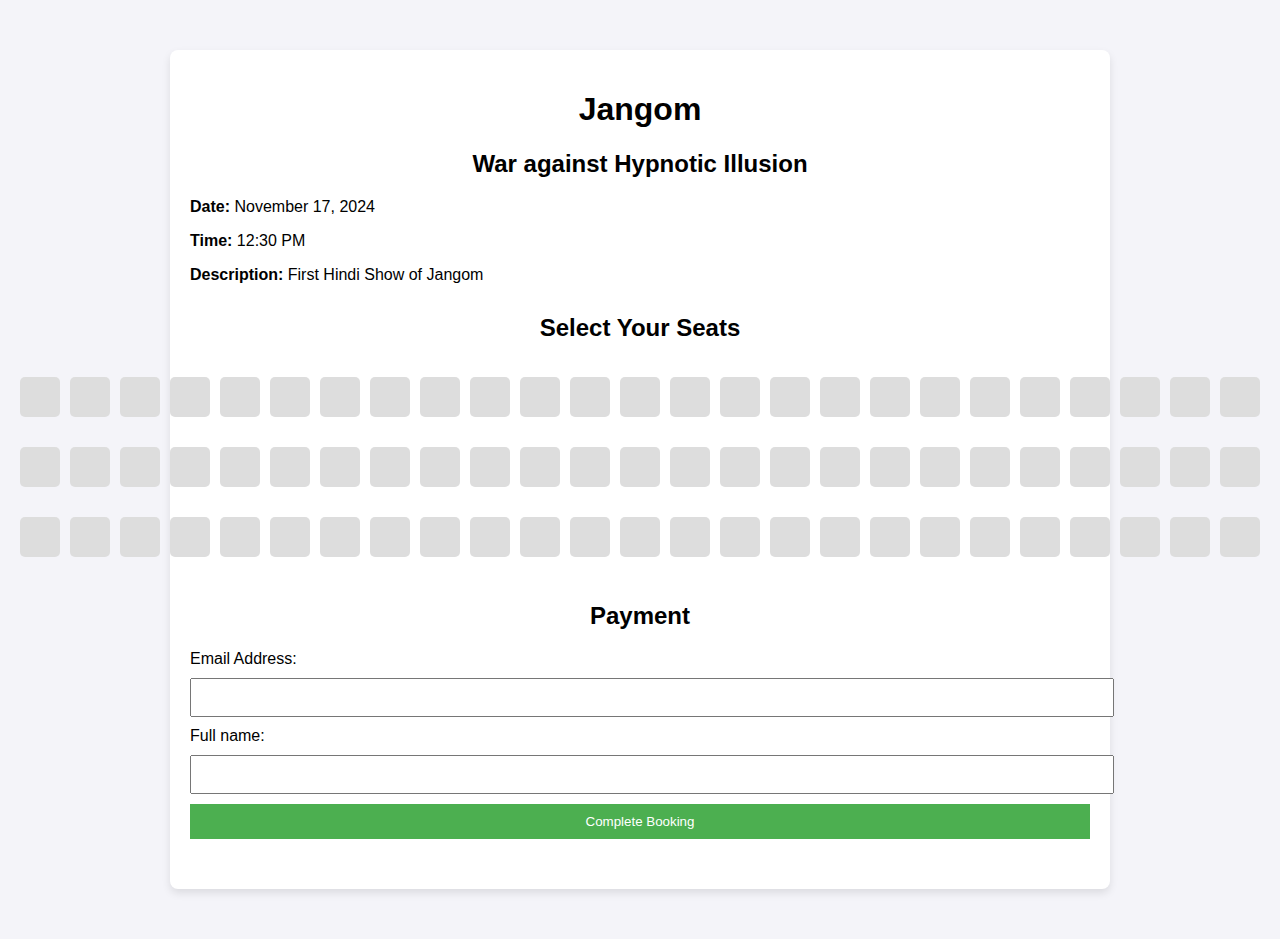
<file: index.html>
<!DOCTYPE html>
<html lang="en">
<head>
    <meta charset="UTF-8">
    <meta name="viewport" content="width=device-width, initial-scale=1.0">
    <title>Ticket Booking</title>
    <link rel="stylesheet" href="styles.css">
</head>
<body>
    <div class="container">
        <!-- Show Details -->
        <section id="show-details">
            <h1>Jangom</h1>
            <h2>War against Hypnotic Illusion</h2>
            <p><strong>Date:</strong> November 17, 2024</p>
            <p><strong>Time:</strong> 12:30 PM</p>
            <p><strong>Description:</strong> First Hindi Show of Jangom</p>
        </section>

        <!-- Seating Chart -->
        <section id="seating-chart">
            <h2>Select Your Seats</h2>
            <div class="seating">
                <!-- Seat Layout -->
                <div class="row">
                    <span class="seat available" data-seat="C1"></span>
                    <span class="seat available" data-seat="C2"></span>
                    <span class="seat available" data-seat="C3"></span>
                    <span class="seat available" data-seat="C4"></span>
                    <span class="seat available" data-seat="C5"></span>
                    <span class="seat available" data-seat="C6"></span>
                    <span class="seat available" data-seat="C7"></span>
                    <span class="seat available" data-seat="C8"></span>
                    <span class="seat available" data-seat="C9"></span>
                    <span class="seat available" data-seat="C10"></span>
                    <span class="seat available" data-seat="C11"></span>
                    <span class="seat available" data-seat="C12"></span>
                    <span class="seat available" data-seat="C13"></span>
                    <span class="seat available" data-seat="C14"></span>
                    <span class="seat available" data-seat="C15"></span>
                    <span class="seat available" data-seat="C16"></span>
                    <span class="seat available" data-seat="C17"></span>
                    <span class="seat available" data-seat="C18"></span>
                    <span class="seat available" data-seat="C19"></span>
                    <span class="seat available" data-seat="C20"></span>
                    <span class="seat available" data-seat="C21"></span>
                    <span class="seat available" data-seat="C22"></span>
                    <span class="seat available" data-seat="C23"></span>
                    <span class="seat available" data-seat="C24"></span>
                    <span class="seat available" data-seat="C25"></span>
                </div>
                <div class="row">
                    <span class="seat available" data-seat="D1"></span>
                    <span class="seat available" data-seat="D2"></span>
                    <span class="seat available" data-seat="D3"></span>
                    <span class="seat available" data-seat="D4"></span>
                    <span class="seat available" data-seat="D5"></span>
                    <span class="seat available" data-seat="D6"></span>
                    <span class="seat available" data-seat="D7"></span>
                    <span class="seat available" data-seat="D8"></span>
                    <span class="seat available" data-seat="D9"></span>
                    <span class="seat available" data-seat="D10"></span>
                    <span class="seat available" data-seat="D11"></span>
                    <span class="seat available" data-seat="D12"></span>
                    <span class="seat available" data-seat="D13"></span>
                    <span class="seat available" data-seat="D14"></span>
                    <span class="seat available" data-seat="D15"></span>
                    <span class="seat available" data-seat="D16"></span>
                    <span class="seat available" data-seat="D17"></span>
                    <span class="seat available" data-seat="D18"></span>
                    <span class="seat available" data-seat="D19"></span>
                    <span class="seat available" data-seat="D20"></span>
                    <span class="seat available" data-seat="D21"></span>
                    <span class="seat available" data-seat="D22"></span>
                    <span class="seat available" data-seat="D23"></span>
                    <span class="seat available" data-seat="D24"></span>
                    <span class="seat available" data-seat="D25"></span>
                </div>
                <div class="row">
                    <span class="seat available" data-seat="E1"></span>
                    <span class="seat available" data-seat="E2"></span>
                    <span class="seat available" data-seat="E3"></span>
                    <span class="seat available" data-seat="E4"></span>
                    <span class="seat available" data-seat="E5"></span>
                    <span class="seat available" data-seat="E6"></span>
                    <span class="seat available" data-seat="E7"></span>
                    <span class="seat available" data-seat="E8"></span>
                    <span class="seat available" data-seat="E9"></span>
                    <span class="seat available" data-seat="E10"></span>
                    <span class="seat available" data-seat="E11"></span>
                    <span class="seat available" data-seat="E12"></span>
                    <span class="seat available" data-seat="E13"></span>
                    <span class="seat available" data-seat="E14"></span>
                    <span class="seat available" data-seat="E15"></span>
                    <span class="seat available" data-seat="E16"></span>
                    <span class="seat available" data-seat="E17"></span>
                    <span class="seat available" data-seat="E18"></span>
                    <span class="seat available" data-seat="E19"></span>
                    <span class="seat available" data-seat="E20"></span>
                    <span class="seat available" data-seat="E21"></span>
                    <span class="seat available" data-seat="E22"></span>
                    <span class="seat available" data-seat="E23"></span>
                    <span class="seat available" data-seat="E24"></span>
                    <span class="seat available" data-seat="E25"></span>
                </div>
            </div>
        </section>

        <!-- Payment -->
        <section id="payment">
            <h2>Payment</h2>
            <form id="payment-form">
                <label for="email">Email Address:</label>
                <input type="email" id="email" name="email" required>
                <label for="name">Full name:</label>
                <input type="text" id="Name" name="name" required>
                <button type="submit">Complete Booking</button>
            </form>
        </section>

        <!-- Confirmation Message -->
        <div id="confirmation" style="display:none;">
            <h2>Booking Confirmed!</h2>
            <p>Your seats have been successfully booked. A confirmation email will be sent to you shortly.</p>
        </div>
    </div>

    <script src="script.js"></script>
</body>
</html>
</file>
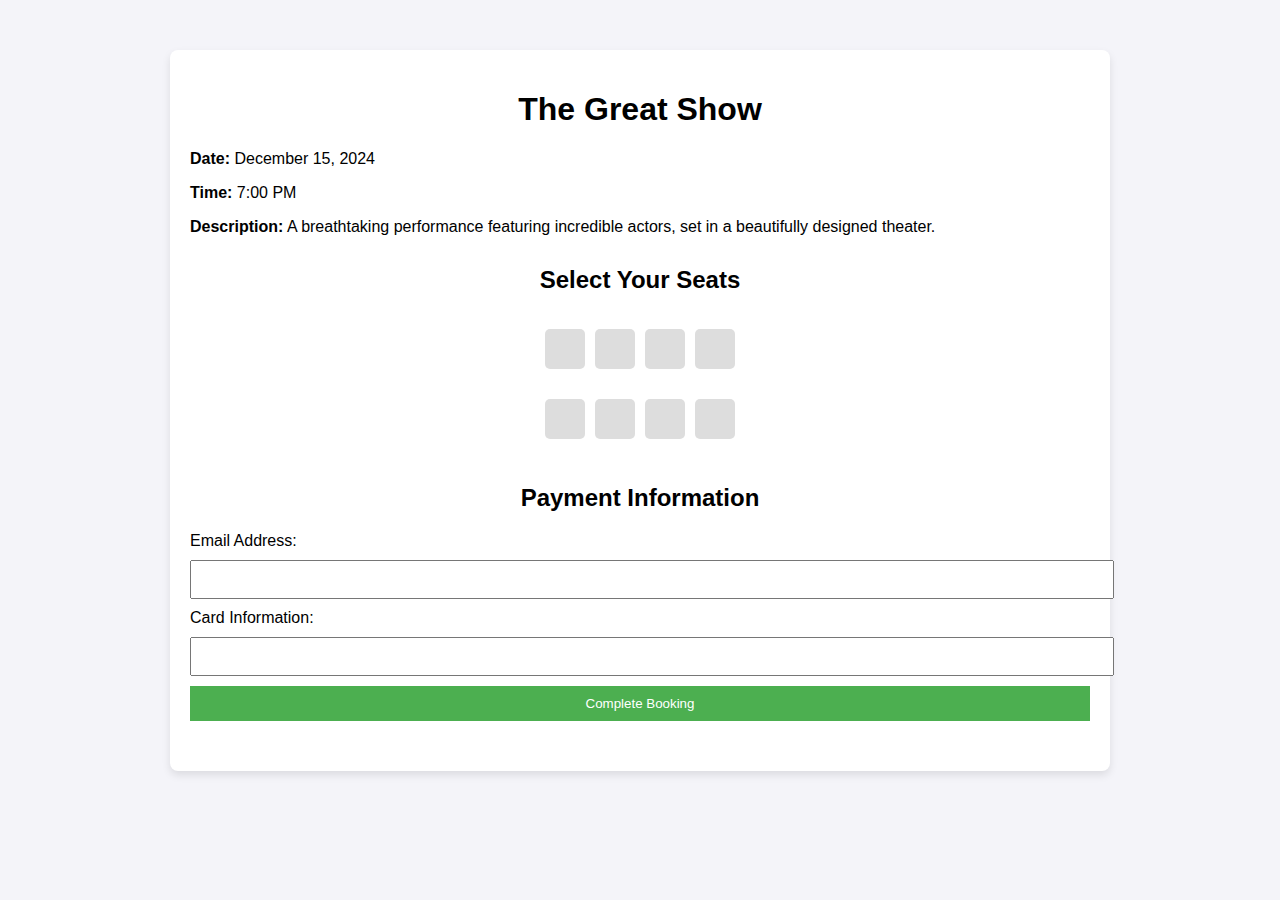
<file: Booking.html>
<!DOCTYPE html>
<html lang="en">
<head>
    <meta charset="UTF-8">
    <meta name="viewport" content="width=device-width, initial-scale=1.0">
    <title>Ticket Booking</title>
    <link rel="stylesheet" href="styles.css">
</head>
<body>
    <div class="container">
        <!-- Show Details -->
        <section id="show-details">
            <h1>The Great Show</h1>
            <p><strong>Date:</strong> December 15, 2024</p>
            <p><strong>Time:</strong> 7:00 PM</p>
            <p><strong>Description:</strong> A breathtaking performance featuring incredible actors, set in a beautifully designed theater.</p>
        </section>

        <!-- Seating Chart -->
        <section id="seating-chart">
            <h2>Select Your Seats</h2>
            <div class="seating">
                <!-- Seat Layout (e.g., 10x10 grid) -->
                <div class="row">
                    <span class="seat available" data-seat="A1"></span>
                    <span class="seat available" data-seat="A2"></span>
                    <span class="seat available" data-seat="A3"></span>
                    <span class="seat available" data-seat="A4"></span>
                </div>
                <div class="row">
                    <span class="seat available" data-seat="B1"></span>
                    <span class="seat available" data-seat="B2"></span>
                    <span class="seat available" data-seat="B3"></span>
                    <span class="seat available" data-seat="B4"></span>
                </div>
                <!-- More rows can be added here -->
            </div>
        </section>

        <!-- Payment -->
        <section id="payment">
            <h2>Payment Information</h2>
            <form id="payment-form">
                <label for="email">Email Address:</label>
                <input type="email" id="email" name="email" required>
                <label for="card-info">Card Information:</label>
                <input type="text" id="card-info" name="card-info" required>
                <button type="submit">Complete Booking</button>
            </form>
        </section>

        <!-- Confirmation Message -->
        <div id="confirmation" style="display:none;">
            <h2>Booking Confirmed!</h2>
            <p>Your seats have been successfully booked. A confirmation email will be sent to you shortly.</p>
        </div>
    </div>

    <script src="script.js"></script>
</body>
</html>
</file>
<file: styles.css>
body {
    font-family: Arial, sans-serif;
    background-color: #f4f4f9;
    margin: 0;
    padding: 0;
}

.container {
    max-width: 900px;
    margin: 50px auto;
    padding: 20px;
    background-color: #fff;
    box-shadow: 0 4px 8px rgba(0, 0, 0, 0.1);
    border-radius: 8px;
}

h1, h2 {
    text-align: center;
}

section {
    margin-bottom: 30px;
}

.seating {
    display: flex;
    flex-direction: column;
    align-items: center;
}

.row {
    display: flex;
    justify-content: center;
    margin: 10px 0;
}

.seat {
    width: 40px;
    height: 40px;
    margin: 5px;
    border-radius: 5px;
    background-color: #ddd;
    cursor: pointer;
}

.seat.available:hover {
    background-color: #4CAF50;
}

.seat.selected {
    background-color: #007BFF;
}

form input {
    display: block;
    width: 100%;
    padding: 10px;
    margin: 10px 0;
}

button {
    width: 100%;
    padding: 10px;
    background-color: #4CAF50;
    color: white;
    border: none;
    cursor: pointer;
}

button:hover {
    background-color: #45a049;
}

#confirmation {
    text-align: center;
    background-color: #e9f7e9;
    padding: 20px;
    border-radius: 5px;
}
</file>
